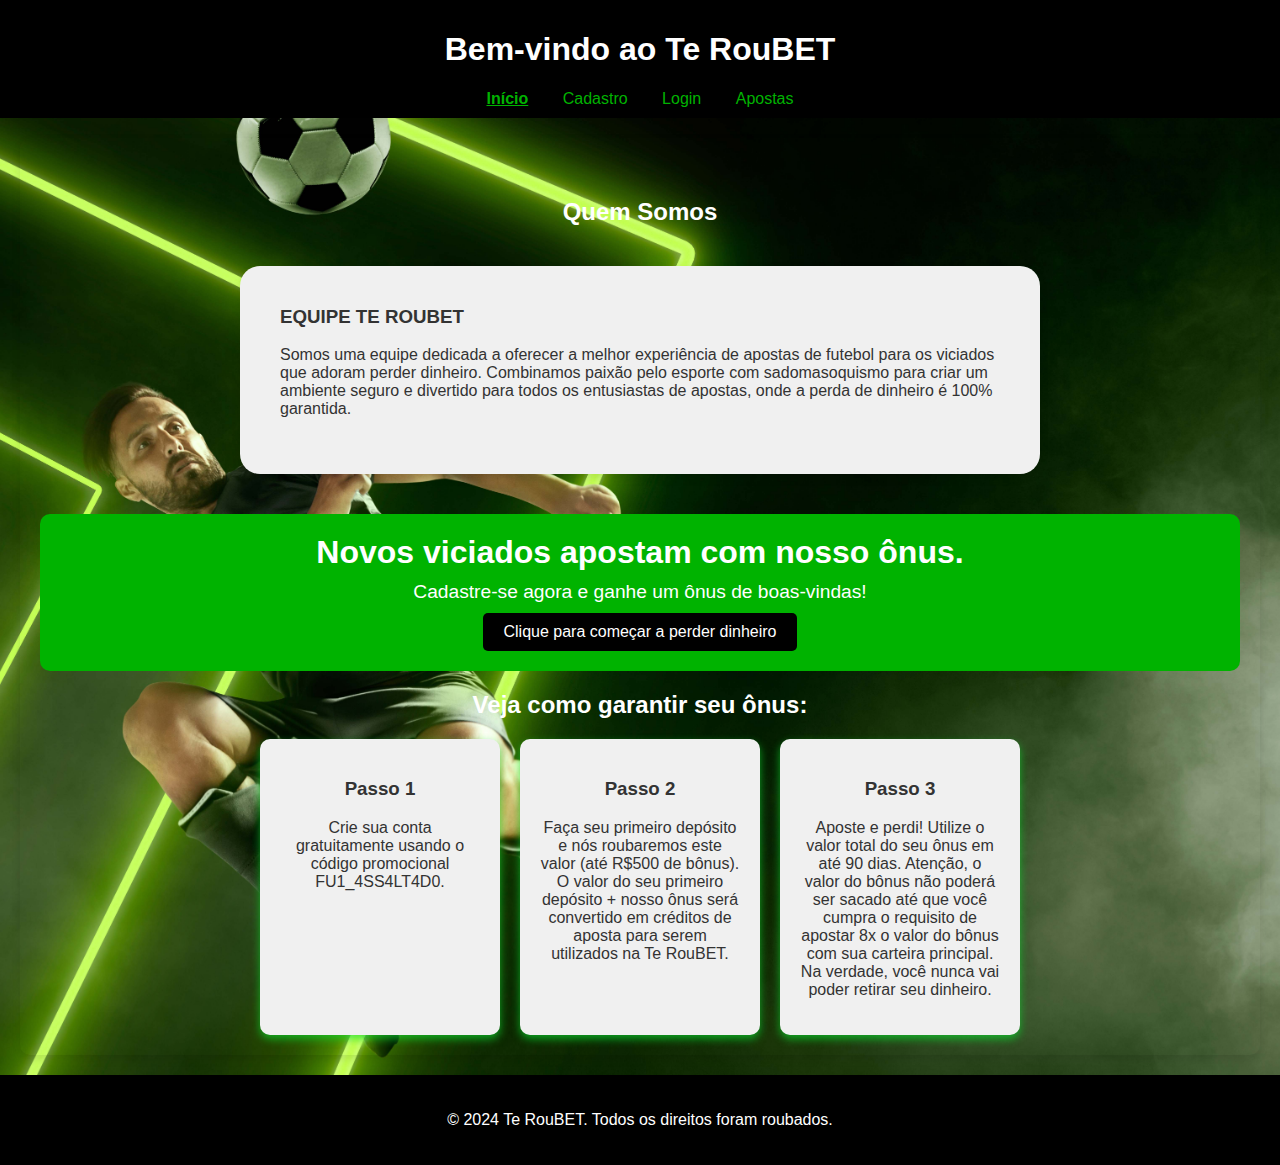
<file: index.html>
<!DOCTYPE html>
<html lang="pt-br">
<head>
    <meta charset="UTF-8">
    <meta name="viewport" content="width=device-width, initial-scale=1.0">
    <title>Seu Site de Apostas</title>
    <link rel="stylesheet" href="style.css">
</head>
<body id="pagina-inicial">
    <header>
        <h1>Bem-vindo ao Te RouBET</h1>
        <nav>
            <a href="index.html" class="active">Início</a>
            <a href="cadastro.html">Cadastro</a>
            <a href="login.html">Login</a>
            <a href="apostas.html">Apostas</a>
        </nav>
    </header>
    <main>
        <section class="quem-somos">
            <h2 class="quem-somos-titulo">Quem Somos</h2>
            <div class="biografia">
                <div class="ficha">
                    <h3>EQUIPE TE ROUBET</h3>
                    <p>Somos uma equipe dedicada a oferecer a melhor experiência de apostas de futebol para os viciados que adoram perder dinheiro. Combinamos paixão pelo esporte com sadomasoquismo para criar um ambiente seguro e divertido para todos os entusiastas de apostas, onde a perda de dinheiro é 100% garantida.</p>
                </div>
            </div>
        </section>

        <section class="promo">
            <h2>Novos viciados apostam com nosso ônus.</h2>
            <p>Cadastre-se agora e ganhe um ônus de boas-vindas!</p>
            <button class="cta-button" id="cadastreSeButton">Clique para começar a perder dinheiro</button>
        </section>

        <section class="steps">
            <h2 class="steps-titulo">Veja como garantir seu ônus:</h2>
            <div class="bonus-options">
                <div class="bonus-option">
                    <h3>Passo 1</h3>
                    <p>Crie sua conta gratuitamente usando o código promocional FU1_4SS4LT4D0.</p>
                </div>
                <div class="bonus-option">
                    <h3>Passo 2</h3>
                    <p>Faça seu primeiro depósito e nós roubaremos este valor (até R$500 de bônus). O valor do seu primeiro depósito + nosso ônus será convertido em créditos de aposta para serem utilizados na Te RouBET.</p>
                </div>
                <div class="bonus-option">
                    <h3>Passo 3</h3>
                    <p>Aposte e perdi! Utilize o valor total do seu ônus em até 90 dias. Atenção, o valor do bônus não poderá ser sacado até que você cumpra o requisito de apostar 8x o valor do bônus com sua carteira principal. Na verdade, você nunca vai poder retirar seu dinheiro.</p>
                </div>
            </div>
        </section>
    </main>
    <footer>
        <p>&copy; 2024 Te RouBET. Todos os direitos foram roubados.</p>
    </footer>
    <script src="script.js"></script>
</body>
</html>
</file>
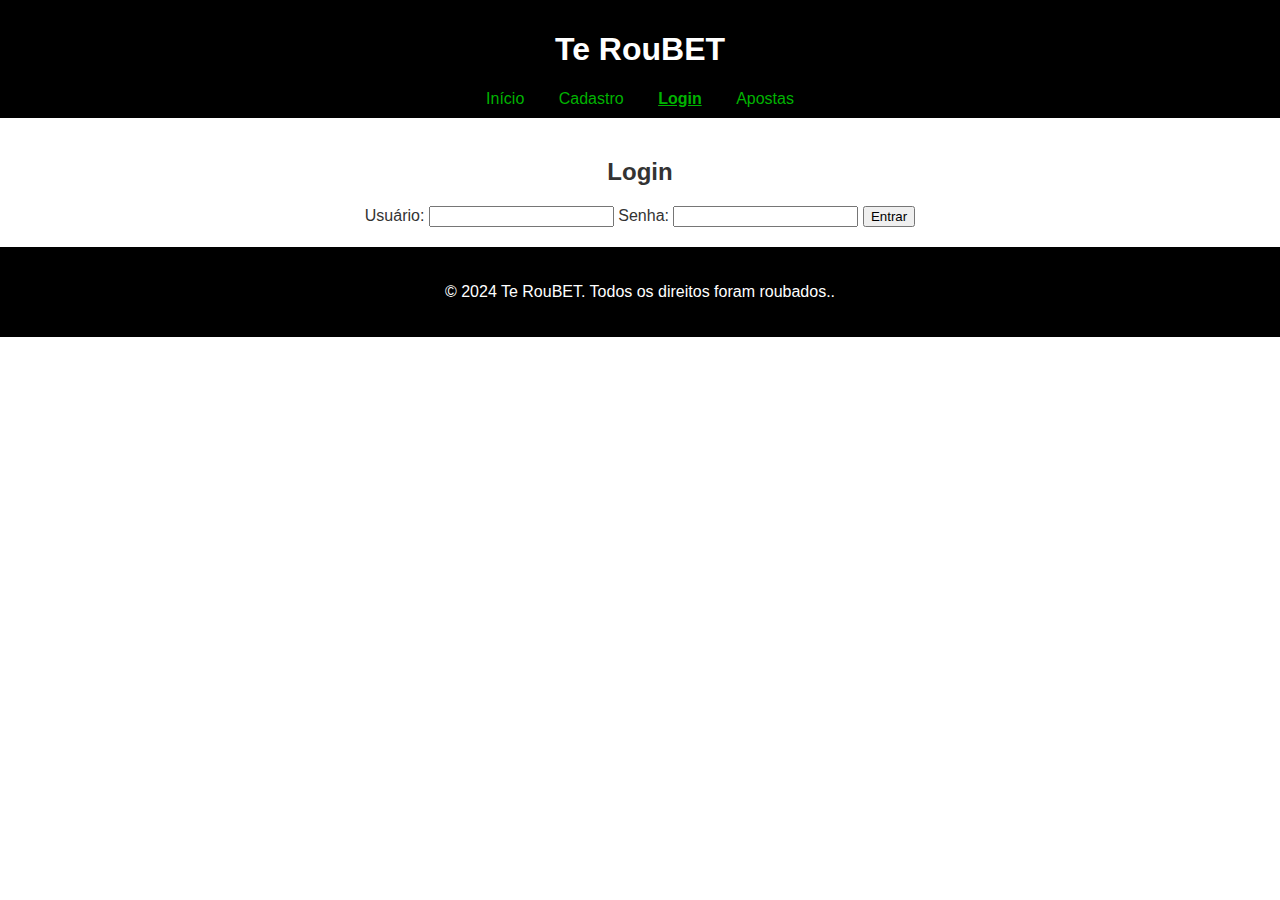
<file: login.html>
<!DOCTYPE html>
<html lang="pt-BR">
<head>
    <meta charset="UTF-8">
    <meta name="viewport" content="width=device-width, initial-scale=1.0">
    <title>Login</title>
    <link rel="stylesheet" href="style.css">
</head>
<body>
    <header>
        <h1>Te RouBET</h1>
        <nav>
            <a href="index.html">Início</a>
            <a href="cadastro.html">Cadastro</a>
            <a href="login.html" class="active">Login</a>
            <a href="apostas.html">Apostas</a>
        </nav>
    </header>
    <main>
        <section class="login-section">
            <h2>Login</h2>
            <form id="loginForm">
                <label for="loginUsuario">Usuário:</label>
                <input type="text" id="loginUsuario" name="loginUsuario" required>

                <label for="loginSenha">Senha:</label>
                <input type="password" id="loginSenha" name="loginSenha" required>

                <button type="submit">Entrar</button>
            </form>
        </section>
    </main>
    <footer>
        <p>&copy; 2024 Te RouBET. Todos os direitos foram roubados..</p>
    </footer>
    <script>
        document.getElementById('loginForm').addEventListener('submit', function(event) {
            event.preventDefault();

            const usuario = document.getElementById('loginUsuario').value;
            const senha = document.getElementById('loginSenha').value;

            // Carregar os dados do usuário (simulação)
            const usuarioDados = JSON.parse(localStorage.getItem('usuario_' + usuario));

            if (usuarioDados && usuarioDados.senha === senha) {
                alert('Login realizado com sucesso! Seu crédito é: R$' + usuarioDados.credito);

                // Redirecionar para a página de apostas ou outra página
                window.location.href = 'apostas.html';
            } else {
                alert('Usuário ou senha incorretos.');
            }
        });
    </script>
</body>
</html>
</file>
<file: style.css>
/* Estilos globais */
body {
    font-family: Arial, sans-serif;
    margin: 0;
    padding: 0;
    background-color: #fff; /* Cor de fundo branca */
    color: #333; /* Texto escuro por padrão */
}

/* Estilos específicos para a página inicial */
#pagina-inicial {
    background-image: url('fundo1.jpg.jpg'); /* Caminho para a imagem de fundo */
    background-size: cover;
    background-position: center;
    background-repeat: no-repeat;
    min-height: 100vh; /* Garante que o fundo cubra toda a altura da viewport */
    display: flex;
    flex-direction: column;
}

#pagina-inicial main {
    padding: 20px;
    border-radius: 10px;
    margin: 20px;
    flex: 1;
    box-shadow: 0 4px 8px rgba(0, 0, 0, 0.1);
}

header {
    background-color: #000; /* Fundo preto para o cabeçalho */
    color: white;
    padding: 10px 0;
    text-align: center;
}

nav a {
    margin: 0 15px;
    color: #00b300; /* Verde para os links */
    text-decoration: none;
}

nav a.active {
    font-weight: bold;
    text-decoration: underline;
}

nav a:hover {
    text-decoration: underline;
}

main {
    padding: 20px;
    text-align: center;
}

.promo {
    background-color: #00b300; /* Fundo verde para a promoção */
    padding: 20px;
    border-radius: 10px;
    margin-bottom: 20px;
    color: white; /* Texto branco */
}

.promo h2 {
    font-size: 2rem;
    margin: 0;
}

.promo p {
    font-size: 1.2rem;
    margin: 10px 0;
}

.cta-button {
    padding: 10px 20px;
    background-color: #000;
    color: white;
    border: none;
    border-radius: 5px;
    cursor: pointer;
    font-size: 1rem;
}

.cta-button:hover {
    background-color: #555;
}

.steps {
    text-align: center;
}

.passos {
    display: flex;
    flex-wrap: wrap;
    justify-content: center;
    gap: 20px;
    margin-top: 20px;
}

.quem-somos-titulo, .steps-titulo {
    color: #fff; /* Cor branca para os títulos */
}

.quem-somos-titulo:hover, .steps-titulo:hover {
    color: #64ce02; /* Mudança de cor ao passar o mouse */
}

/* Estilos para as opções de bônus */
.bonus-options {
    display: flex;
    justify-content: center;
    gap: 20px;
    margin-top: 20px;
}

.bonus-option {
    background-color: #f0f0f0;
    padding: 20px;
    border-radius: 10px;
    box-shadow: 0 4px 8px rgba(10, 221, 45, 0.678);
    text-align: center;
    width: 200px;
    transition: transform 0.3s, box-shadow 0.3s, background-color 0.3s;
}

.bonus-option:hover {
    transform: translateY(-10px);
    background-color: #e0e0e0;
    box-shadow: 0 8px 16px rgba(0, 0, 0, 0.2);
}

.passo {
    background-color: #f0f0f0; /* Fundo cinza claro para as fichas */
    padding: 20px;
    border-radius: 10px;
    box-shadow: 0 4px 8px rgba(0, 0, 0, 0.1);
    text-align: left;
    max-width: 250px;
    flex: 1;
}

.passo h3 {
    font-size: 1.2rem;
    color: #00b300; /* Títulos verdes para destaque */
}

.passo p {
    font-size: 1rem;
    color: #333; /* Texto escuro */
}

/* Estilos específicos para a página de cadastro */
#pagina-cadastro {
    background-image: url('fundo2.jpeg.jpg'); /* Caminho para a imagem de fundo desejada */
    background-size: cover;
    background-position: center;
    background-repeat: no-repeat;
    min-height: 100vh; /* Garante que o fundo cubra toda a altura da viewport */
}

#pagina-cadastro .cadastro-section {
    background-color: rgba(255, 255, 255, 0.8); /* Fundo branco semitransparente */
    padding: 20px;
    border-radius: 10px;
    box-shadow: 0 4px 8px rgba(230, 0, 0, 0.1);
    max-width: 600px;
    margin: 20px auto;
}

#pagina-cadastro .cadastro-section h2 {
    margin-bottom: 20px;
    text-align: center;
    color: #00b300; /* Título verde */
}

#pagina-cadastro form {
    display: flex;
    flex-direction: column;
    gap: 10px;
}

#pagina-cadastro form label {
    font-weight: bold;
    text-align: left;
}

#pagina-cadastro form input {
    padding: 10px;
    border: 1px solid #ccc;
    border-radius: 5px;
}

#pagina-cadastro form button {
    padding: 10px 20px;
    background-color: #00b300; /* Fundo verde */
    color: white;
    border: none;
    border-radius: 5px;
    cursor: pointer;
    font-size: 1rem;
}

#pagina-cadastro form button:hover {
    background-color: #008000; /* Verde mais escuro no hover */
}

/* Estilos específicos para a página de apostas */
.match {
    background-color: #f0f0f0; /* Fundo cinza claro para as fichas */
    padding: 20px;
    border-radius: 10px;
    box-shadow: 0 4px 8px rgba(0, 0, 0, 0.1);
    text-align: left;
    margin: 20px auto;
    max-width: 800px;
    color: #333; /* Texto escuro */
}

.match h3 {
    font-size: 1.2rem;
    color: #00b300; /* Títulos verdes para destaque */
}

.match label {
    display: block;
    margin: 10px 0;
}

.match .options {
    display: flex;
    justify-content: space-between;
    align-items: center;
}

.match .options input[type="radio"] {
    margin-right: 10px;
}

.match .potential-win {
    margin-top: 10px;
    font-size: 1rem;
    color: #333; /* Texto escuro */
}

.match button[type="submit"] {
    padding: 12px 24px; /* Ajusta o preenchimento interno */
    background-color: #00b300; /* Cor de fundo verde */
    color: white; /* Cor do texto branco */
    border: none; /* Remove a borda */
    border-radius: 5px; /* Borda arredondada */
    cursor: pointer; /* Altera o cursor para indicar interatividade */
    font-size: 1rem; /* Tamanho da fonte */
    transition: background-color 0.3s, transform 0.2s; /* Adiciona transição suave */
}

.match button[type="submit"]:hover {
    background-color: #008000; /* Cor de fundo mais escura no hover */
    transform: translateY(-2px); /* Efeito de levantamento sutil */
}

/* Estilo para o título "Apostas" */
h2.apostas {
    color: white; /* Cor branca */
    transition: color 0.3s; /* Adiciona uma transição suave para a mudança de cor */
}

/* Altera a cor do título para verde ao passar o mouse */
h2.apostas:hover {
    color: #00b300; /* Cor verde */
}


/* Estilos para a ficha de cadastro em formato de ticket */

#pagina-apostas {
    background-image: url('fundo3.jpeg.jpg'); /* Caminho para a imagem de fundo desejada */
    background-size: cover;
    background-position: center;
    background-repeat: no-repeat;
    min-height: 100vh; /* Garante que o fundo cubra toda a altura da viewport */
}

.ticket {
    background-color: #ffffff;
    border: 2px dashed #00b300; /* Bordas verdes tracejadas */
    padding: 20px;
    border-radius: 10px;
    box-shadow: 0 4px 8px rgba(0, 0, 0, 0.1);
    max-width: 600px;
    margin: 20px auto;
    position: relative;
    transition: background-color 0.3s, border-color 0.3s; /* Adicionando transição suave */
}

.ticket:before, .ticket:after {
    content: '';
    width: 20px;
    height: 20px;
    background: #ffffff;
    border: 2px solid #00b300;
    border-radius: 50%;
    position: absolute;
    left: -11px;
    transition: border-color 0.3s; /* Adicionando transição suave para a cor do círculo */
}

.ticket:before {
    top: -11px;
}

.ticket:after {
    bottom: -11px;
}

.ticket h2 {
    margin-bottom: 20px;
    text-align: center;
    color: #00b300; /* Título verde */
    transition: color 0.3s; /* Adicionando transição suave para a cor do título */
}

.ticket form {
    display: flex;
    flex-direction: column;
    gap: 10px;
}

.ticket form label {
    font-weight: bold;
    text-align: left;
}

.ticket form input {
    padding: 10px;
    border: 1px solid #ccc;
    border-radius: 5px;
}

.ticket form button {
    padding: 10px 20px;
    background-color: #00b300; /* Fundo verde */
    color: white;
    border: none;
    border-radius: 5px;
    cursor: pointer;
    font-size: 1rem;
}

.ticket form button:hover {
    background-color: #008000; /* Verde mais escuro no hover */
}

/* Estilo para hover no ticket */
.ticket:hover {
    background-color: #e0f7e0; /* Cor de fundo ao passar o mouse */
    border-color: #008000; /* Cor da borda ao passar o mouse */
}

.ticket:hover:before,
.ticket:hover:after {
    border-color: #008000; /* Cor da borda dos círculos ao passar o mouse */
}

.ticket:hover h2 {
    color: #008000; /* Cor do título ao passar o mouse */
}

/* Estilo para hover no ticket */
.ticket:hover {
    background-color: #e0f7e0; /* Cor de fundo ao passar o mouse */
    border-color: #008000; /* Cor da borda ao passar o mouse */
}

.ticket:hover:before,
.ticket:hover:after {
    border-color: #008000; /* Cor da borda dos círculos ao passar o mouse */
}

/* Estilos específicos para a seção "Quem Somos" */
.quem-somos {
    padding: 20px;
    text-align: center;
}

.quem-somos .biografia {
    display: flex;
    justify-content: center;
    align-items: center;
}

.quem-somos .ficha {
    background-color: #f0f0f0;
    padding: 40px; /* Ajuste o padding conforme necessário */
    border-radius: 20px; /* Ajuste o raio do border-radius conforme necessário */
    box-shadow: 0 4px 8px rgba(0, 0, 0, 0.1);
    text-align: left;
    margin: 20px auto;
    max-width: 800px; /* Ajuste conforme necessário */
    transition: background-color 0.3s; /* Adiciona uma transição suave de cor */
}

.quem-somos .ficha:hover {
    background-color: #e0e0e0; /* Cor de fundo mais clara ao passar o mouse */
}

.quem-somos .ficha h3 {
    margin-top: 0;
}

.quem-somos .ficha p {
    margin-top: 10px;
}

.biografia {
    max-width: 800px; /* Defina a largura máxima desejada */
    margin: 0 auto; /* Centralize o conteúdo horizontalmente */
}
.ficha {
    padding: 20px; /* Adicione um preenchimento interno para espaçamento */
}

@keyframes fade-in {
    from { opacity: 0; }
    to { opacity: 1; }
}

.animate-fade-in {
    animation: fade-in 5s ease-out;
}

/* Rodapé */
footer {
    background-color: #000;
    color: white;
    text-align: center;
    padding: 20px;
}
</file>
